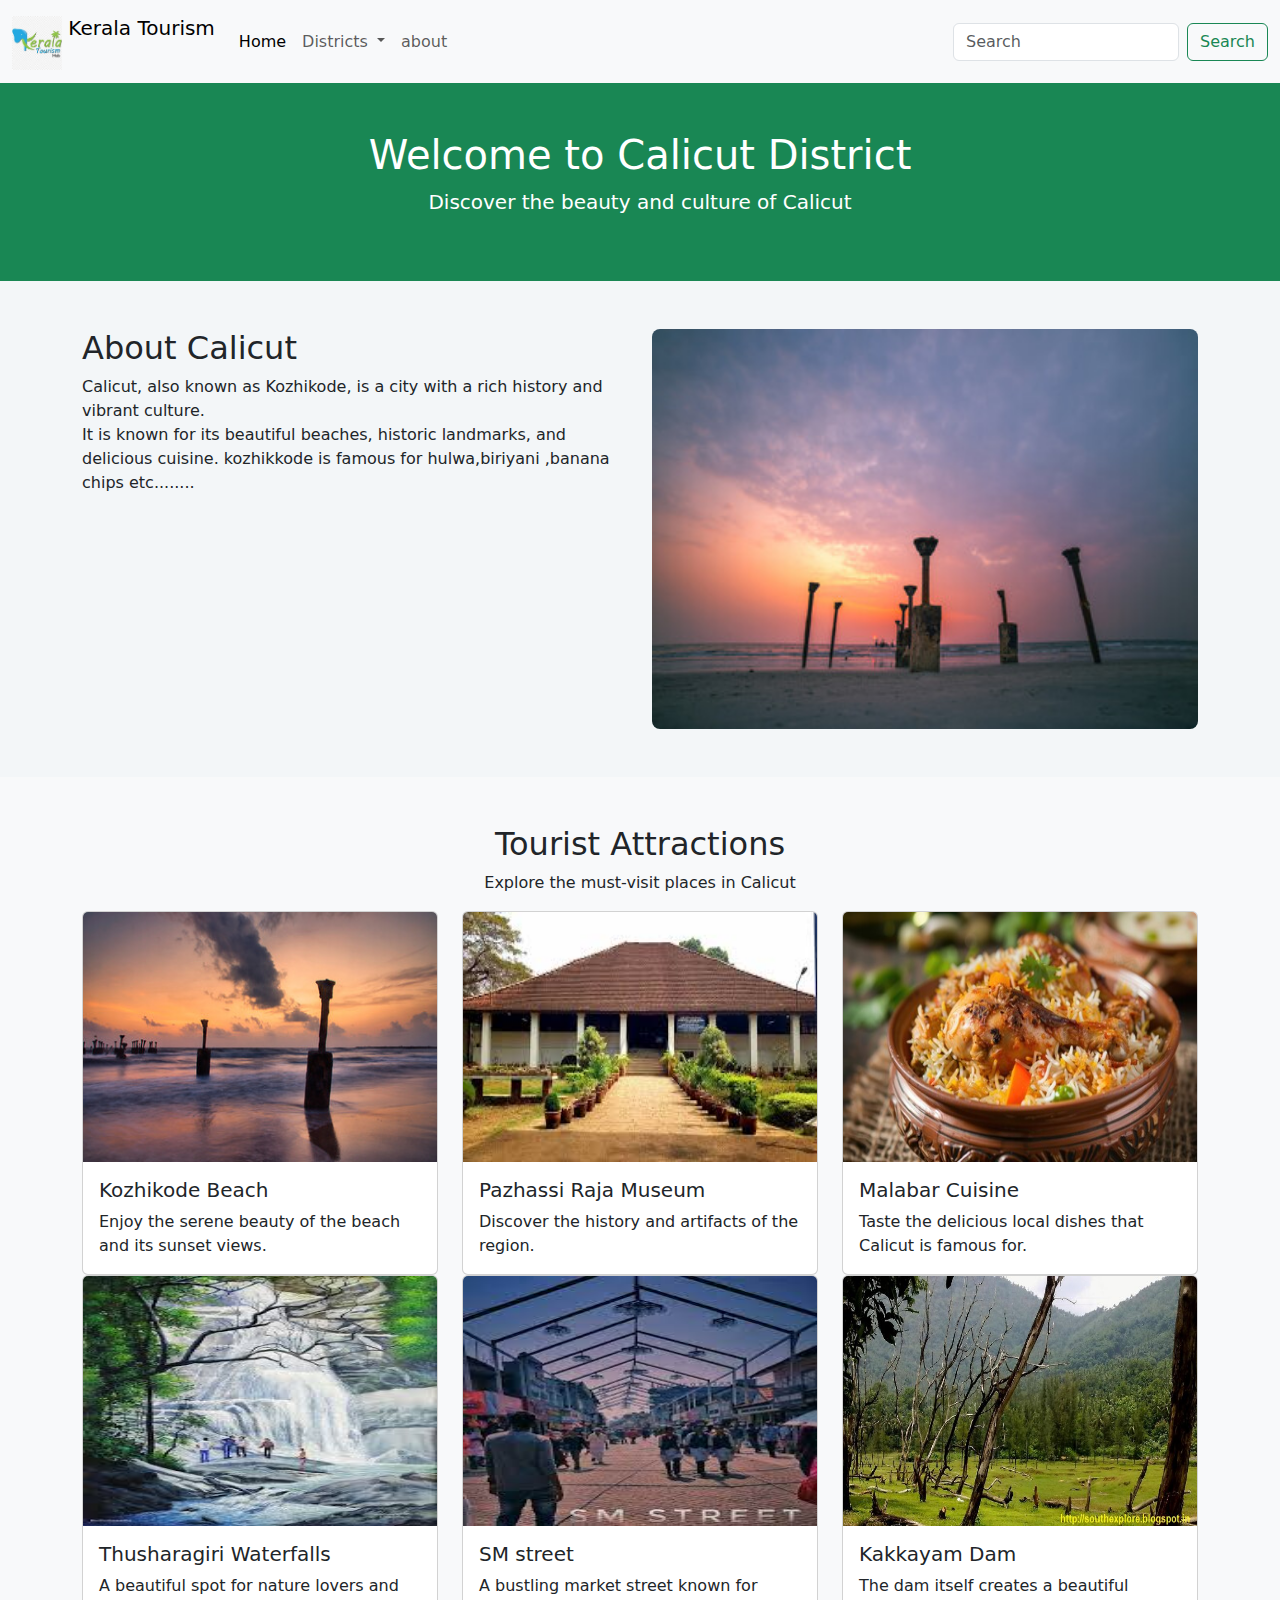
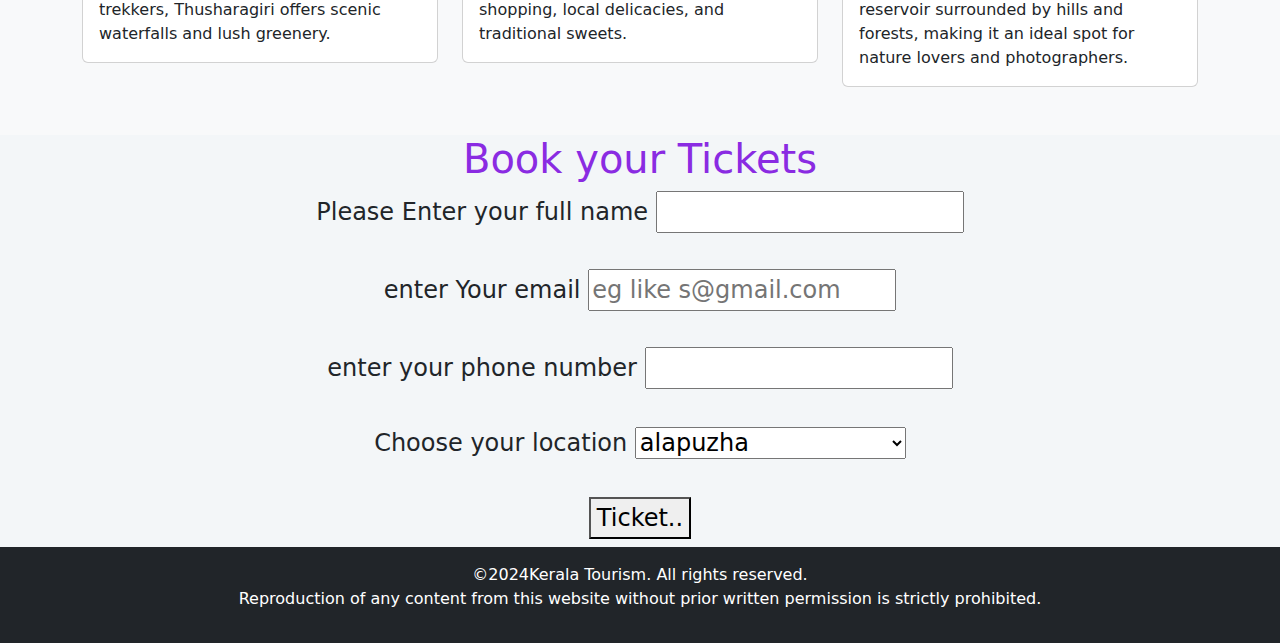
<file: calicut.html>
<!DOCTYPE html>
<html lang="en">
<head>
    <meta charset="UTF-8">
    <meta name="viewport" content="width=device-width, initial-scale=1.0">
    <title>calicut</title>
    <link href="https://cdn.jsdelivr.net/npm/bootstrap@5.3.3/dist/css/bootstrap.min.css" rel="stylesheet" integrity="sha384-QWTKZyjpPEjISv5WaRU9OFeRpok6YctnYmDr5pNlyT2bRjXh0JMhjY6hW+ALEwIH" crossorigin="anonymous">
    <link rel="stylesheet" href="style.css">
</head>
<body>
    <script src="https://cdn.jsdelivr.net/npm/bootstrap@5.3.3/dist/js/bootstrap.bundle.min.js" integrity="sha384-YvpcrYf0tY3lHB60NNkmXc5s9fDVZLESaAA55NDzOxhy9GkcIdslK1eN7N6jIeHz" crossorigin="anonymous"></script>

    <!-- Navbar -->
    <nav class="navbar navbar-expand-lg bg-body-tertiary">
        <div class="container-fluid">
            <a class="navbar-brand" href="#">
                <img src="images/logologo.jpg" alt="Logo" width="50" height="54" class="d-inline-block align-text-top">
                Kerala Tourism
              </a>
          <button class="navbar-toggler" type="button" data-bs-toggle="collapse" data-bs-target="#navbarSupportedContent" aria-controls="navbarSupportedContent" aria-expanded="false" aria-label="Toggle navigation">
            <span class="navbar-toggler-icon"></span>
          </button>
          <div class="collapse navbar-collapse" id="navbarSupportedContent">
            <ul class="navbar-nav me-auto mb-2 mb-lg-0">
              <li class="nav-item">
                <a class="nav-link active" aria-current="page" href="#">Home</a>
              </li>
              
              <li class="nav-item dropdown">
                <a class="nav-link dropdown-toggle" href="#" role="button" data-bs-toggle="dropdown" aria-expanded="false">
                  Districts
                </a>
                <ul class="dropdown-menu">
                  <li><a class="dropdown-item" href="#">kasarkode</a></li>
                  <li><a class="dropdown-item" href="#">kannur</a></li>
                  <li><a class="dropdown-item" href="calicut.html">calicut</a></li>
                  <li><a class="dropdown-item" href="#">wayanad</a></li>
                  <li><a class="dropdown-item" href="#">malappuram</a></li>
                  <li><a class="dropdown-item" href="#">palakkad</a></li>
                  <li><a class="dropdown-item" href="#">thrissur</a></li>
                  <li><a class="dropdown-item" href="#">eranakulam</a></li>
                  <li><a class="dropdown-item" href="#">idukki</a></li>
                  <li><a class="dropdown-item" href="#">kottayam</a></li>
                  <li><a class="dropdown-item" href="#">alappuzha</a></li>
                  <li><a class="dropdown-item" href="#">pathanam thitta</a></li>
                  <li><a class="dropdown-item" href="#">kollam</a></li>
                  <li><a class="dropdown-item" href="#">trivandrum</a></li>                 
                </ul>
              </li>
              <li class="nav-item">
                <a class="nav-link" href="#">about</a>
              </li>
              
            </ul>
            <form class="d-flex" role="search">
              <input class="form-control me-2" type="search" placeholder="Search" aria-label="Search">
              <button class="btn btn-outline-success" type="submit">Search</button>
            </form>
          </div>
        </div>
      </nav>


    <!-- Header -->
    <header class="bg-success text-white text-center py-5" id="home">
        <div class="container">
            <h1>Welcome to Calicut District</h1>
            <p class="lead">Discover the beauty and culture of Calicut</p>
        </div>
    </header>

    <!-- About Section -->
    <section id="about" class="py-5">
        <div class="container">
            <div class="row">
                <div class="col-lg-6">
                    <h2>About Calicut</h2>
                    <p>Calicut, also known as Kozhikode, is a city with a rich history and vibrant culture.<br>
                         It is known for its beautiful beaches, historic landmarks, and delicious cuisine.
                        kozhikkode is famous for hulwa,biriyani ,banana chips etc........</p>
                </div>
                <div class="col-lg-6 ">
                    <img src="images/calicut1.jpg" class="img-fluid ab" alt="Calicut">
                </div>
            </div>
        </div>
    </section>

    <!-- Attractions Section -->
    <section id="attractions" class="bg-light py-5">
        <div class="container">
            <div class="text-center">
                <h2>Tourist Attractions</h2>
                <p>Explore the must-visit places in Calicut</p>
            </div>
            <div class="row">
                <div class="col-md-4">
                    <div class="card">
                        <img src="images/calicutbeach.jpg" class="card-img-top" alt="Kozhikode Beach" height="250px">
                        <div class="card-body">
                            <h5 class="card-title">Kozhikode Beach</h5>
                            <p class="card-text">Enjoy the serene beauty of the beach and its sunset views.</p>
                        </div>
                    </div>
                </div>
                <div class="col-md-4">
                    <div class="card">
                        <img src="images/paz.jpg" class="card-img-top" alt="Pazhassi Raja Museum" height="250px">
                        <div class="card-body">
                            <h5 class="card-title">Pazhassi Raja Museum</h5>
                            <p class="card-text">Discover the history and artifacts of the region.</p>
                        </div>
                    </div>
                </div>
                <div class="col-md-4">
                    <div class="card">
                        <img src="images/ckb.jpg" class="card-img-top" alt="Malabar Cuisine" height="250px">
                        <div class="card-body">
                            <h5 class="card-title">Malabar Cuisine</h5>
                            <p class="card-text">Taste the delicious local dishes that Calicut is famous for.</p>
                        </div>
                    </div>
                </div>
                <div class="col-md-4">
                    <div class="card">
                        <img src="images/thushara.jpg" class="card-img-top" alt="thusharagiri waterfalls" height="250px">
                        <div class="card-body">
                            <h5 class="card-title">Thusharagiri Waterfalls</h5>
                            <p class="card-text"> A beautiful spot for nature lovers and trekkers, Thusharagiri offers scenic waterfalls and lush greenery.</p>
                        </div>
                    </div>
                </div>
                <div class="col-md-4">
                    <div class="card">
                        <img src="images/sm.jpg" class="card-img-top" alt="sm street" height="250px">
                        <div class="card-body">
                            <h5 class="card-title">SM street</h5>
                            <p class="card-text">A bustling market street known for shopping, local delicacies, and traditional sweets.</p>
                        </div>
                    </div>
                </div>
                <div class="col-md-4">
                    <div class="card">
                        <img src="images/kakkayam.jpg" class="card-img-top" alt="kakkayam dam" height="250px">
                        <div class="card-body">
                            <h5 class="card-title">Kakkayam Dam</h5>
                            <p class="card-text">The dam itself creates a beautiful reservoir surrounded by hills and forests, making it an ideal spot for nature lovers and photographers.</p>
                        </div>
                    </div>
                </div>
            </div>
        </div>
    </section>
    <!-- gallery section -->
    
      

    <!-- Contact Section -->
    <div>
        <form action="">    
            <fieldset bgcolor="#0f0f0f"><legend>
                <center><h1 style="color: blueviolet;">Book your Tickets</h1></legend>
            <label for="name">Please Enter your full name</label>
            <input type="text" name="name" id="" required pattern="[A-Za-z/s]*" title="name should be capital and small letter">
            <br><br>
            <label for="email">enter Your email</label>
            <input type="email" name="email" placeholder="eg like s@gmail.com" required>
            <br><br>
            <label for="name"> enter your phone number</label>
            <input type="number" name="name" id="" required pattern="\d{10}">
            <br><br>
            <label for="">Choose your location</label>
            <select name="districts" id="" required>
                <option value="">alapuzha</option>
                <option value="">pathanam thitta</option>
                <option value="">calicut</option>
                <option value="">kannur</option>
                <option value="">kasarkode</option>
                <option value="">malappuram</option>
                <option value="">palakkkad</option>
                <option value="">eranakulam</option>
                <option value="">idukki</option>
                <option value="">kollam</option>
                <option value="">kottayam</option>
                <option value="">thiruvananthapuram</option>
                <option value="">thrissur</option>
                <option value="">wayanad</option>
            </select>
            <br><br>
        <button type="submit" class="b">Ticket..</button>
        </center>
        </fieldset>
        
        </form>
      </div>  


      
      
  

    <!-- Footer -->
    <footer class="bg-dark text-white text-center py-3">
        <div class="container">
            <p>&copy;2024Kerala Tourism. All rights reserved.<br>
                Reproduction of any content from this website without prior written permission is strictly prohibited.</p>
        </div>
    </footer>



    
    
</body>
</html>
</file>
<file: style.css>
body {
  background-color: rgb(243, 246, 248);
  padding: 0;
  margin: 0;
}
.second
{
    background-image: url('images/first1.jpg');
            height: 45rem;
            width: auto;
            background-repeat: no-repeat;
            background-position: center;
            
            background-size: cover;
}
.about
      {
        /*kerala informations*/
        color:#006400;
        background-color:#F0E68C;
      }

.font-arial
 {
        font-family: 'Arial', sans-serif;
        font-weight: bold;
        color: whitesmoke;
}
.font-courier {

        font-family: 'Courier New', monospace;
        font-weight: bold;
        color:blueviolet

    }

    #about img {
      border-radius: 8px;
  }
  footer {
    background: #343a40;
    color: white;
}
#about img {
  border-radius: 8px;
}

.ab{
  height: 25rem;
            width: auto;


}
.gallery{
  margin: 5px;
  border: 1px solid brown;
  float: left;
  width: 180px;
}

div.gallery img
{
  width: 100%;
  
  }
</file>
